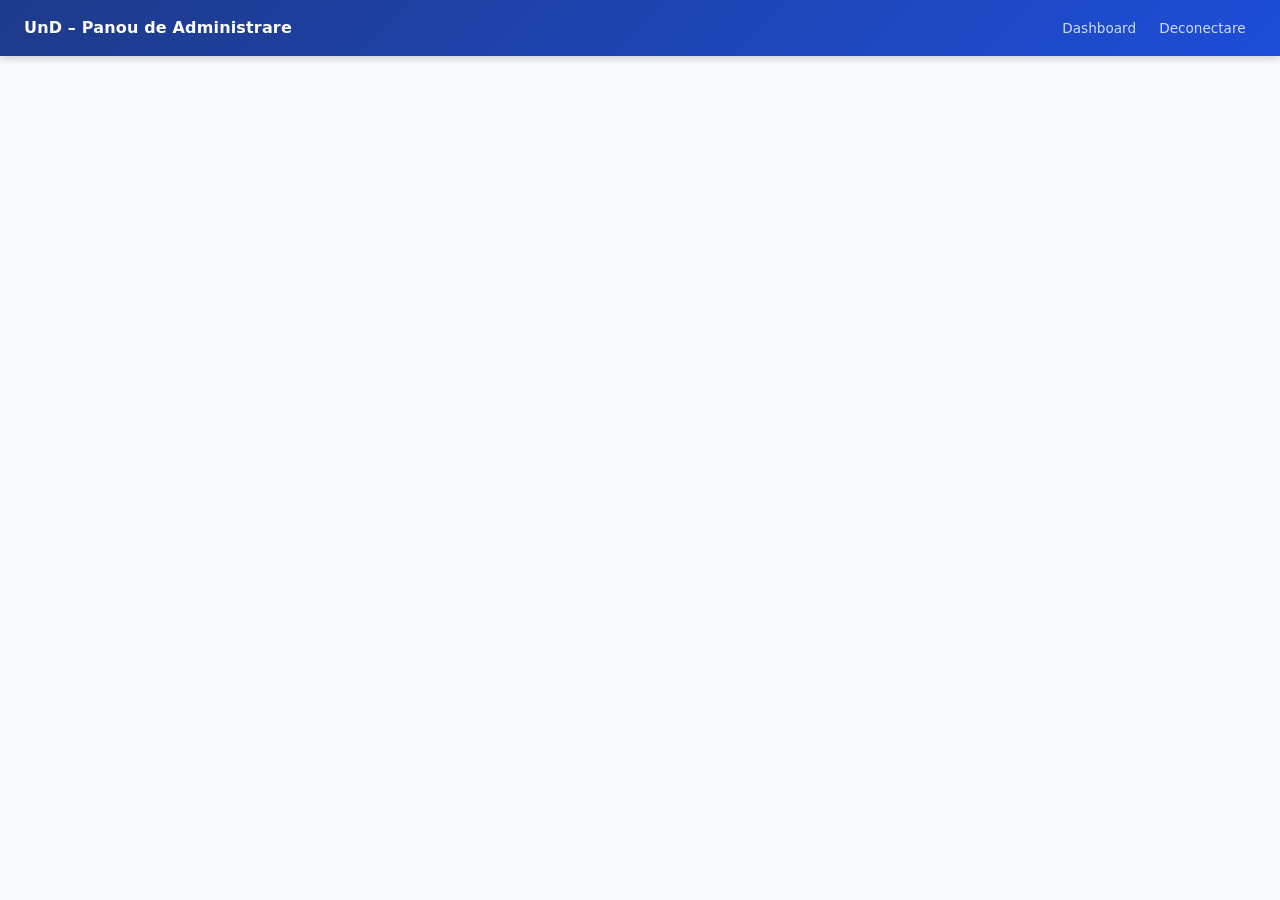
<file: admin/index.html>
<!doctype html>
<html lang="ro">
  <head>
    <meta charset="UTF-8" />
    <meta name="viewport" content="width=device-width, initial-scale=1.0" />
    <title>UnD – Administrare</title>
    <link rel="stylesheet" href="../css/main.css" />
  </head>
  <body>
    <header>
      <h1>UnD – Panou de Administrare</h1>
      <nav>
        <a href="../index.html">Dashboard</a>
        <a href="#" id="btn-logout">Deconectare</a>
      </nav>
    </header>

    <main>
      <!-- Login screen -->
      <div
        id="login-screen"
        class="card"
        style="max-width: 360px; margin: 3rem auto; display: none"
      >
        <div class="card-title">Autentificare administrator</div>
        <div id="login-alert"></div>
        <form id="login-form">
          <div class="form-group">
            <label for="u-user">Utilizator</label>
            <input id="u-user" type="text" autocomplete="username" required />
          </div>
          <div class="form-group">
            <label for="u-pass">Parolă</label>
            <input
              id="u-pass"
              type="password"
              autocomplete="current-password"
              required
            />
          </div>
          <button class="btn btn-primary" type="submit" style="width: 100%">
            Autentificare
          </button>
        </form>
      </div>

      <!-- Admin panel -->
      <div id="admin-panel" style="display: none">
        <div class="admin-layout">
          <aside class="admin-sidebar card" style="align-self: start">
            <a href="#" class="active" data-section="dashboard"
              >Tablou de bord</a
            >
            <a href="#" data-section="import">Import date</a>
            <a href="#" data-section="records">Înregistrări</a>
            <a href="#" data-section="cache">Cache</a>
          </aside>

          <div id="admin-content">
            <!-- Dashboard -->
            <section id="s-dashboard" class="card">
              <div class="card-title">Statistici bază de date</div>
              <div id="stats-content">
                <p class="loading-msg">Se încarcă...</p>
              </div>
            </section>

            <!-- Import -->
            <section id="s-import" class="card" style="display: none">
              <div class="card-title">Import date</div>
              <div id="import-alert"></div>
              <p
                style="
                  font-size: 0.875rem;
                  color: var(--text-muted);
                  margin-bottom: 1rem;
                "
              >
                Format CSV așteptat:
                <code
                  >county_code, county_name, year, month, age_group,
                  education_level, environment, value</code
                >
              </p>
              <div class="form-group">
                <label>Import CSV</label>
                <input type="file" id="import-csv-file" accept=".csv" />
                <button
                  class="btn btn-primary btn-sm"
                  id="btn-import-csv"
                  style="margin-top: 0.5rem"
                >
                  Importă CSV
                </button>
              </div>
              <hr
                style="
                  margin: 1rem 0;
                  border: none;
                  border-top: 1px solid var(--border);
                "
              />
              <div class="form-group">
                <label>Import JSON</label>
                <input type="file" id="import-json-file" accept=".json" />
                <button
                  class="btn btn-primary btn-sm"
                  id="btn-import-json"
                  style="margin-top: 0.5rem"
                >
                  Importă JSON
                </button>
              </div>
            </section>

            <!-- Records -->
            <section id="s-records" class="card" style="display: none">
              <div class="card-title">
                Înregistrări
                <span
                  id="records-count"
                  style="font-weight: 400; color: var(--text-muted)"
                ></span>
              </div>
              <div style="overflow-x: auto">
                <table class="tbl" id="records-table">
                  <thead>
                    <tr>
                      <th>Județ</th>
                      <th>An</th>
                      <th>Lună</th>
                      <th>Vârstă</th>
                      <th>Educație</th>
                      <th>Mediu</th>
                      <th>Valoare</th>
                      <th></th>
                    </tr>
                  </thead>
                  <tbody id="records-body"></tbody>
                </table>
              </div>
              <div
                id="records-pagination"
                style="
                  margin-top: 0.75rem;
                  display: flex;
                  gap: 0.5rem;
                  align-items: center;
                  font-size: 0.875rem;
                "
              ></div>
            </section>

            <!-- Cache -->
            <section id="s-cache" class="card" style="display: none">
              <div class="card-title">Gestionare Cache &amp; Date</div>
              <div id="cache-alert"></div>

              <div style="display: flex; flex-direction: column; gap: 1.25rem">
                <div
                  style="
                    padding: 1rem;
                    border: 1px solid var(--border);
                    border-radius: 8px;
                    background: var(--bg);
                  "
                >
                  <div style="font-weight: 600; margin-bottom: 0.35rem">
                    Cache interogări
                  </div>
                  <p
                    style="
                      font-size: 0.85rem;
                      color: var(--text-muted);
                      margin-bottom: 0.75rem;
                    "
                  >
                    Șterge rezultatele stocate ale interogărilor (se regenerează
                    automat la următoarea cerere).
                  </p>
                  <button class="btn btn-secondary" id="btn-flush-cache">
                    Golire cache interogări
                  </button>
                </div>

                <div
                  style="
                    padding: 1rem;
                    border: 1px solid var(--border);
                    border-radius: 8px;
                    background: var(--bg);
                  "
                >
                  <div style="font-weight: 600; margin-bottom: 0.35rem">
                    Actualizare date din API
                  </div>
                  <p
                    style="
                      font-size: 0.85rem;
                      color: var(--text-muted);
                      margin-bottom: 0.75rem;
                    "
                  >
                    Repornește descărcarea tuturor datelor oficiale ANOFM de pe
                    data.gov.ro. Durată estimată: 1–2 minute.
                  </p>
                  <button class="btn btn-primary" id="btn-refresh-api">
                    ⟳ Actualizare date din API
                  </button>
                  <div
                    id="refresh-log"
                    style="
                      display: none;
                      margin-top: 0.85rem;
                      background: #0f172a;
                      color: #94a3b8;
                      border-radius: 6px;
                      padding: 0.65rem 0.85rem;
                      font-size: 0.8rem;
                      font-family: monospace;
                      max-height: 220px;
                      overflow-y: auto;
                      line-height: 1.6;
                    "
                  ></div>
                </div>
              </div>
            </section>
          </div>
        </div>
      </div>
    </main>

    <script>
      const API = "../api/admin.php";

      async function api(action, opts = {}) {
        const url = API + "?action=" + action + (opts.query || "");
        const res = await fetch(url, {
          method: opts.method || "GET",
          body: opts.body,
          headers: opts.headers,
        });
        return res.json();
      }

      function showAlert(id, msg, type = "success") {
        const el = document.getElementById(id);
        el.textContent = "";
        const box = document.createElement("div");
        const safeType = /^[a-z]+$/.test(type) ? type : "success";
        box.className = `alert alert-${safeType}`;
        box.textContent = String(msg);
        el.appendChild(box);
        setTimeout(() => {
          el.textContent = "";
        }, 4000);
      }

      // Session check
      async function checkSession() {
        const data = await api("session");
        if (data.admin) {
          showAdmin();
        } else {
          document.getElementById("login-screen").style.display = "block";
        }
      }

      function showAdmin() {
        document.getElementById("login-screen").style.display = "none";
        document.getElementById("admin-panel").style.display = "block";
        loadStats();
      }

      // Login
      document
        .getElementById("login-form")
        .addEventListener("submit", async (e) => {
          e.preventDefault();
          const username = document.getElementById("u-user").value;
          const password = document.getElementById("u-pass").value;
          const data = await api("login", {
            method: "POST",
            body: JSON.stringify({ username, password }),
            headers: { "Content-Type": "application/json" },
          });
          if (data.ok) {
            showAdmin();
          } else {
            showAlert("login-alert", "Credențiale incorecte.", "error");
          }
        });

      // Logout
      document
        .getElementById("btn-logout")
        .addEventListener("click", async (e) => {
          e.preventDefault();
          await api("logout");
          location.reload();
        });

      // Sidebar navigation
      document
        .querySelectorAll(".admin-sidebar a[data-section]")
        .forEach((link) => {
          link.addEventListener("click", (e) => {
            e.preventDefault();
            document
              .querySelectorAll(".admin-sidebar a")
              .forEach((a) => a.classList.remove("active"));
            link.classList.add("active");
            document
              .querySelectorAll("#admin-content section")
              .forEach((s) => (s.style.display = "none"));
            const sec = "s-" + link.dataset.section;
            document.getElementById(sec).style.display = "block";
            if (link.dataset.section === "records") loadRecords(1);
          });
        });

      // Stats
      async function loadStats() {
        const data = await api("stats");
        document.getElementById("stats-content").innerHTML = `
    <div class="grid-3">
      <div class="card" style="text-align:center">
        <div style="font-size:2rem;font-weight:700;color:var(--primary)">${data.records.toLocaleString()}</div>
        <div style="font-size:.85rem;color:var(--text-muted)">Înregistrări totale</div>
      </div>
      <div class="card" style="text-align:center">
        <div style="font-size:2rem;font-weight:700;color:var(--accent)">${data.months}</div>
        <div style="font-size:.85rem;color:var(--text-muted)">Luni de date</div>
      </div>
      <div class="card" style="text-align:center">
        <div style="font-size:2rem;font-weight:700;color:var(--success)">${data.cache_entries}</div>
        <div style="font-size:.85rem;color:var(--text-muted)">Intrări în cache</div>
      </div>
    </div>`;
      }

      // Import CSV
      document
        .getElementById("btn-import-csv")
        .addEventListener("click", async () => {
          const file = document.getElementById("import-csv-file").files[0];
          if (!file) {
            showAlert("import-alert", "Selectați un fișier.", "error");
            return;
          }
          const fd = new FormData();
          fd.append("file", file);
          const data = await fetch(API + "?action=import_csv", {
            method: "POST",
            body: fd,
          }).then((r) => r.json());
          if (data.ok)
            showAlert(
              "import-alert",
              `Importate ${data.imported} înregistrări.`,
            );
          else showAlert("import-alert", data.error || "Eroare.", "error");
        });

      // Import JSON
      document
        .getElementById("btn-import-json")
        .addEventListener("click", async () => {
          const file = document.getElementById("import-json-file").files[0];
          if (!file) {
            showAlert("import-alert", "Selectați un fișier.", "error");
            return;
          }
          const text = await file.text();
          let json;
          try {
            json = JSON.parse(text);
          } catch {
            showAlert("import-alert", "JSON invalid.", "error");
            return;
          }
          const data = await api("import_json", {
            method: "POST",
            body: JSON.stringify(json),
            headers: { "Content-Type": "application/json" },
          });
          if (data.ok)
            showAlert(
              "import-alert",
              `Importate ${data.imported} înregistrări.`,
            );
          else showAlert("import-alert", data.error || "Eroare.", "error");
        });

      // Records
      let currentPage = 1;
      function esc(s) {
        return String(s)
          .replace(/&/g, "&amp;")
          .replace(/</g, "&lt;")
          .replace(/>/g, "&gt;")
          .replace(/"/g, "&quot;");
      }

      async function loadRecords(page) {
        currentPage = page;
        const data = await api("records", { query: "&page=" + page });
        const tbody = document.getElementById("records-body");
        tbody.innerHTML = data.rows
          .map(
            (r) => `
    <tr>
      <td>${esc(r.code)} – ${esc(r.county)}</td>
      <td>${esc(r.year)}</td><td>${esc(r.month)}</td>
      <td>${esc(r.age_group)}</td><td>${esc(r.education_level)}</td><td>${esc(r.environment)}</td>
      <td>${esc(r.value)}%</td>
      <td><button class="btn btn-danger btn-sm" onclick="deleteRecord(${+r.id})">Șterge</button></td>
    </tr>`,
          )
          .join("");
        document.getElementById("records-count").textContent =
          `(${data.total.toLocaleString()} total)`;
        const pages = Math.ceil(data.total / 50);
        const pag = document.getElementById("records-pagination");
        pag.innerHTML = "";
        if (page > 1) {
          const b = document.createElement("button");
          b.className = "btn btn-secondary btn-sm";
          b.textContent = "« Anterior";
          b.onclick = () => loadRecords(page - 1);
          pag.appendChild(b);
        }
        pag.appendChild(
          Object.assign(document.createElement("span"), {
            textContent: `Pagina ${page} din ${pages}`,
          }),
        );
        if (page < pages) {
          const b = document.createElement("button");
          b.className = "btn btn-secondary btn-sm";
          b.textContent = "Următor »";
          b.onclick = () => loadRecords(page + 1);
          pag.appendChild(b);
        }
      }

      async function deleteRecord(id) {
        if (!confirm("Ștergeți această înregistrare?")) return;
        const data = await api("delete", {
          method: "POST",
          body: JSON.stringify({ id }),
          headers: { "Content-Type": "application/json" },
        });
        if (data.ok) loadRecords(currentPage);
      }

      // Cache flush
      document
        .getElementById("btn-flush-cache")
        .addEventListener("click", async () => {
          const data = await api("flush_cache");
          showAlert("cache-alert", data.message || "Cache golit.");
          loadStats();
        });

      // API refresh (SSE streaming)
      document
        .getElementById("btn-refresh-api")
        .addEventListener("click", function () {
          const btn = this;
          const log = document.getElementById("refresh-log");
          btn.disabled = true;
          btn.textContent = "⏳ Se descarcă date…";
          log.style.display = "block";
          log.innerHTML = "";

          const appendLog = (msg, cls = "") => {
            const line = document.createElement("div");
            if (cls) line.style.color = cls;
            line.textContent = msg;
            log.appendChild(line);
            log.scrollTop = log.scrollHeight;
          };

          appendLog("Conectare la data.gov.ro…", "#60a5fa");

          const es = new EventSource("../api/admin.php?action=refresh_data");

          es.onmessage = (e) => {
            const d = JSON.parse(e.data);
            if (d.type === "start") {
              appendLog(d.msg, "#60a5fa");
            } else if (d.type === "progress") {
              const ok = d.msg.startsWith("OK");
              appendLog(d.msg, ok ? "#4ade80" : "#f87171");
            } else if (d.type === "done") {
              const r = d.msg;
              appendLog(
                `✓ Gata: ${r.months} luni, ${r.total.toLocaleString()} înregistrări importate.`,
                "#4ade80",
              );
              if (r.errors?.length)
                appendLog(`Erori: ${r.errors.join("; ")}`, "#f87171");
              es.close();
              btn.disabled = false;
              btn.textContent = "⟳ Actualizare date din API";
              loadStats();
            } else if (d.type === "error") {
              appendLog("Eroare: " + d.msg, "#f87171");
              es.close();
              btn.disabled = false;
              btn.textContent = "⟳ Actualizare date din API";
            }
          };

          es.onerror = () => {
            appendLog("Conexiune închisă.", "#94a3b8");
            es.close();
            btn.disabled = false;
            btn.textContent = "⟳ Actualizare date din API";
            loadStats();
          };
        });

      checkSession();
    </script>
  </body>
</html>
</file>
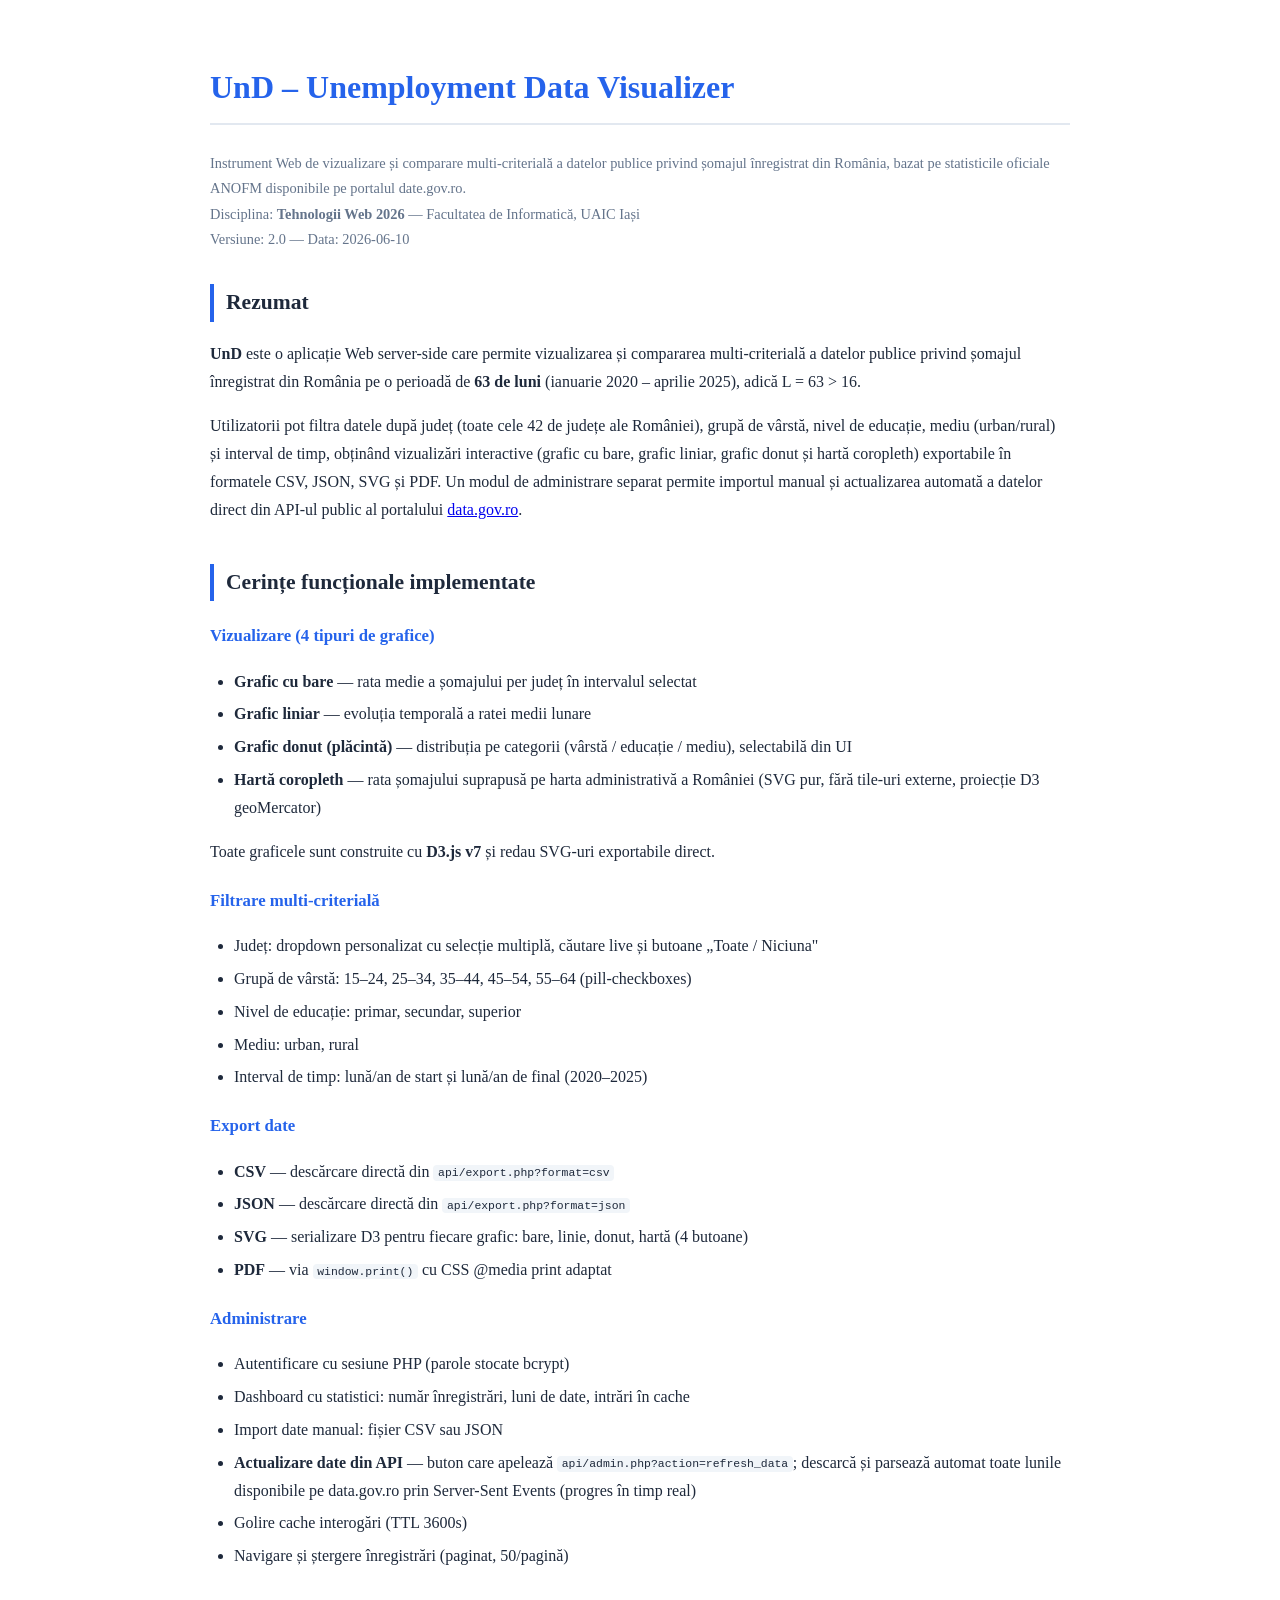
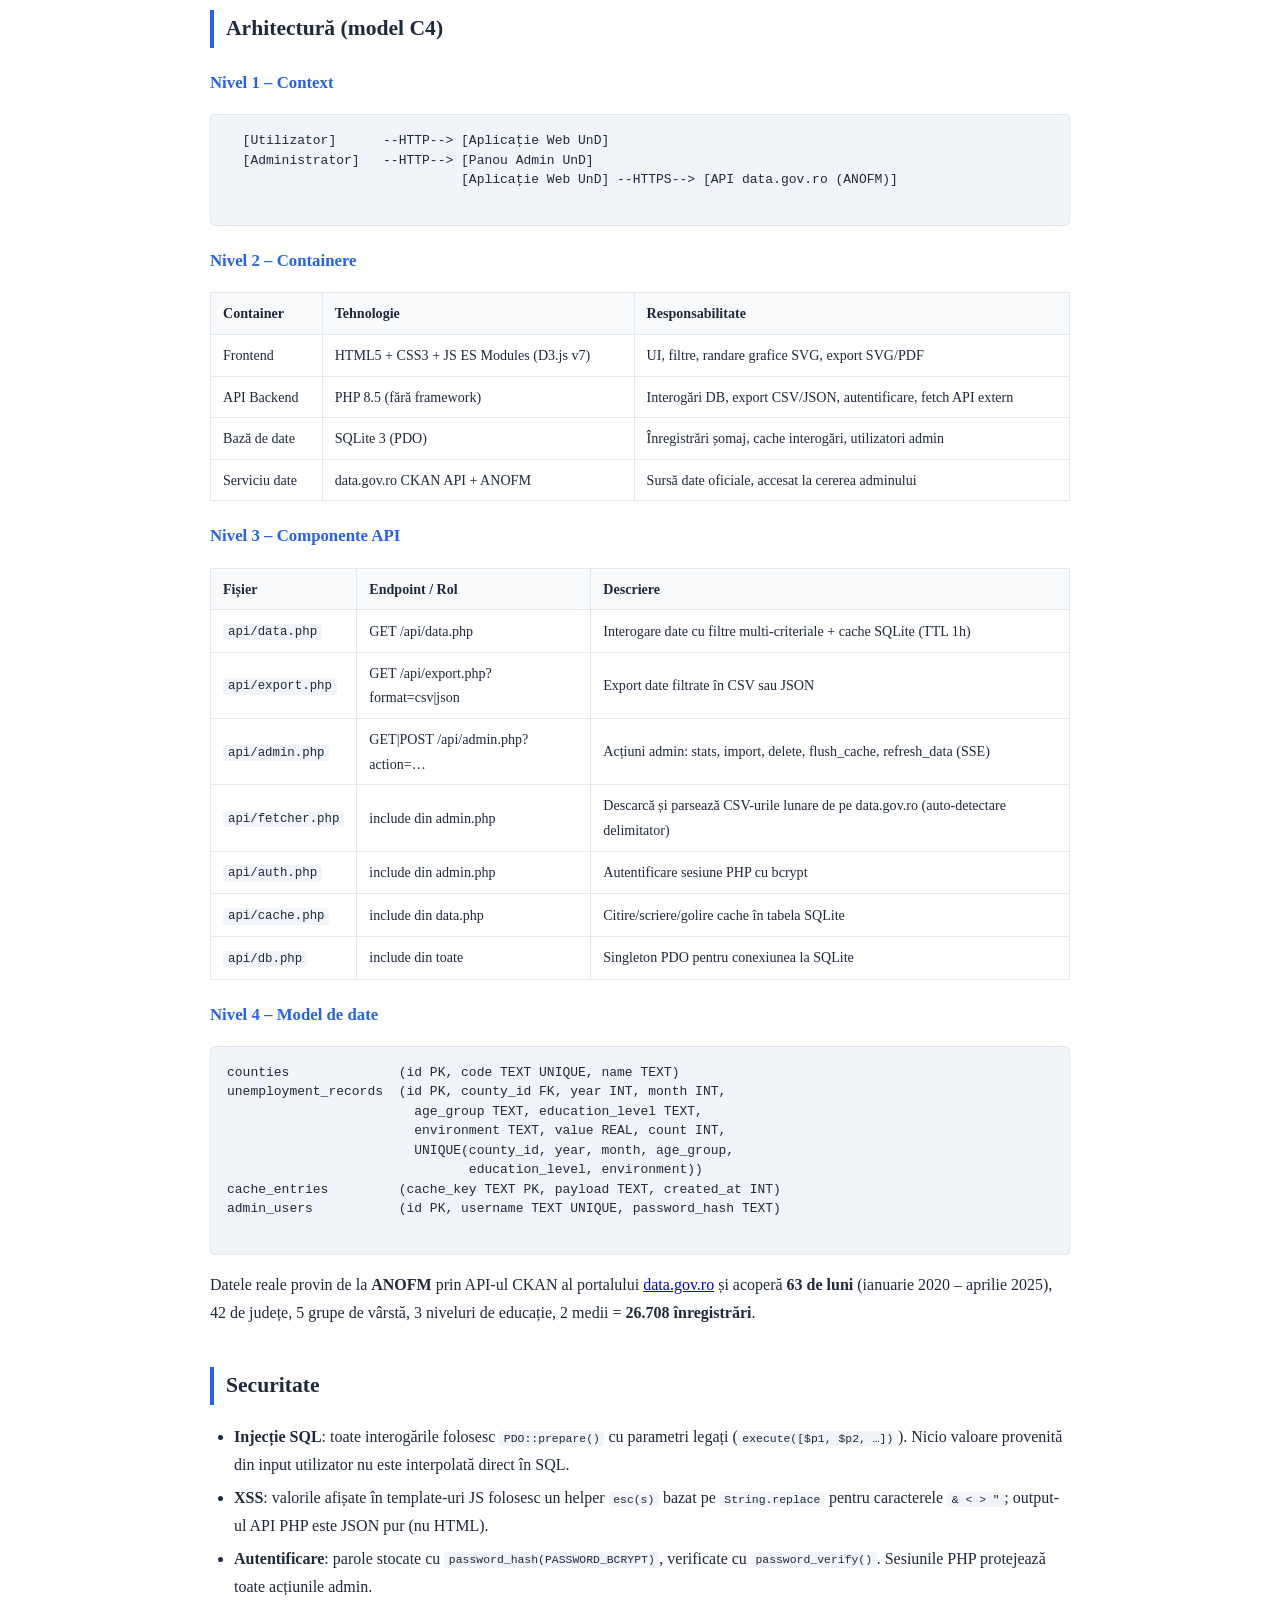
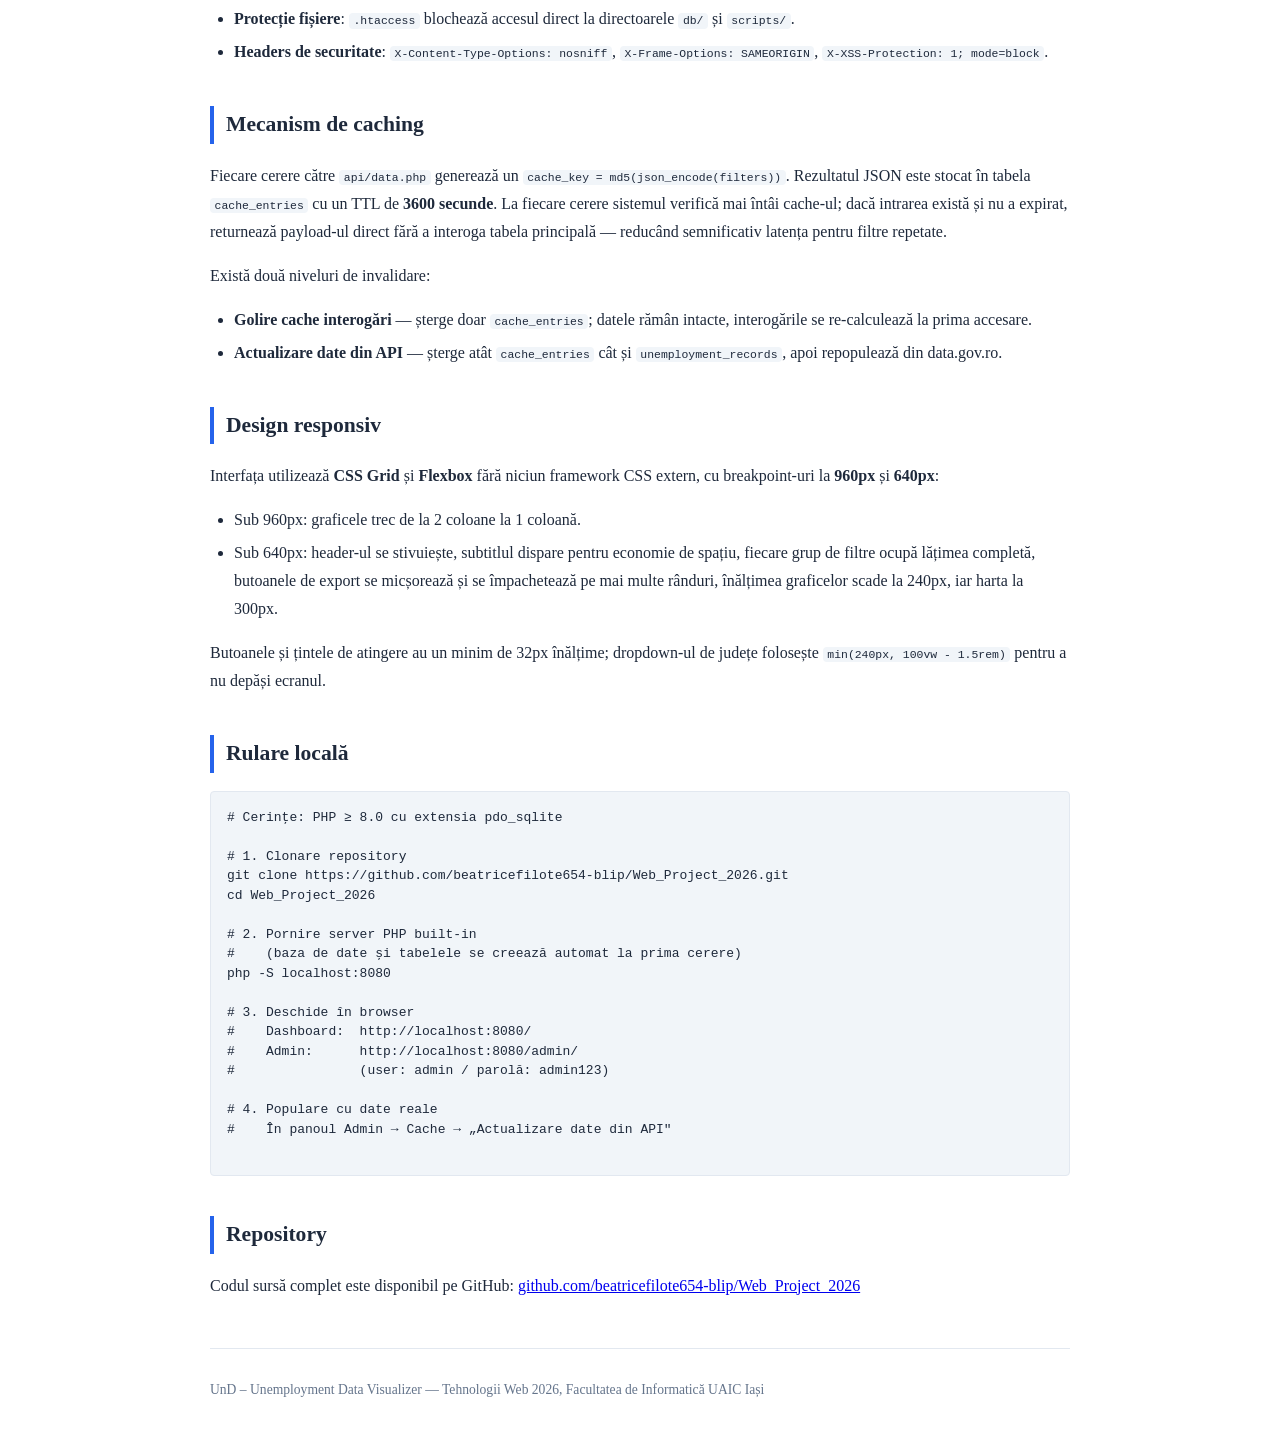
<file: docs/README.html>
<!doctype html>
<html lang="ro">
  <head>
    <meta charset="UTF-8" />
    <meta name="viewport" content="width=device-width, initial-scale=1.0" />
    <title>UnD – Documentație tehnică</title>
    <style>
      :root {
        --primary: #2563eb;
        --text: #1e293b;
        --muted: #64748b;
        --border: #e2e8f0;
      }
      body {
        font-family: Georgia, serif;
        max-width: 860px;
        margin: 0 auto;
        padding: 2rem 1.5rem;
        color: var(--text);
        line-height: 1.75;
      }
      h1 {
        font-size: 2rem;
        color: var(--primary);
        border-bottom: 2px solid var(--border);
        padding-bottom: 0.5rem;
      }
      h2 {
        font-size: 1.35rem;
        margin-top: 2rem;
        border-left: 4px solid var(--primary);
        padding-left: 0.75rem;
        color: var(--text);
      }
      h3 {
        font-size: 1.05rem;
        margin-top: 1.25rem;
        color: var(--primary);
      }
      code,
      pre {
        font-family: monospace;
        background: #f1f5f9;
        border-radius: 4px;
      }
      code {
        padding: 0.1em 0.4em;
        font-size: 0.88em;
      }
      pre {
        padding: 1rem;
        overflow-x: auto;
        border: 1px solid var(--border);
        line-height: 1.5;
      }
      table {
        width: 100%;
        border-collapse: collapse;
        margin: 1rem 0;
        font-size: 0.88rem;
      }
      th,
      td {
        padding: 0.5rem 0.75rem;
        border: 1px solid var(--border);
        text-align: left;
      }
      th {
        background: #f8fafc;
        font-weight: 600;
      }
      .meta {
        color: var(--muted);
        font-size: 0.9rem;
        margin-bottom: 2rem;
      }
      section {
        margin-bottom: 2.5rem;
      }
      ul {
        padding-left: 1.5rem;
      }
      li {
        margin-bottom: 0.3rem;
      }
      footer {
        margin-top: 3rem;
        border-top: 1px solid var(--border);
        padding-top: 1rem;
        font-size: 0.85rem;
        color: var(--muted);
      }
    </style>
  </head>
  <body>
    <article typeof="schema:TechArticle" vocab="https://schema.org/">
      <h1 property="schema:name">UnD – Unemployment Data Visualizer</h1>
      <p class="meta">
        <span property="schema:description">
          Instrument Web de vizualizare și comparare multi-criterială a datelor
          publice privind șomajul înregistrat din România, bazat pe statisticile
          oficiale ANOFM disponibile pe portalul date.gov.ro. </span
        ><br />
        Disciplina: <strong>Tehnologii Web 2026</strong> &mdash; Facultatea de
        Informatică, UAIC Iași<br />
        Versiune: <span property="schema:version">2.0</span> &mdash; Data:
        <span property="schema:datePublished">2026-06-10</span>
      </p>

      <!-- 1. Abstract -->
      <section id="abstract">
        <h2>Rezumat</h2>
        <p>
          <strong>UnD</strong> este o aplicație Web server-side care permite
          vizualizarea și compararea multi-criterială a datelor publice privind
          șomajul înregistrat din România pe o perioadă de
          <strong>63 de luni</strong> (ianuarie 2020 – aprilie 2025), adică L =
          63 &gt; 16.
        </p>
        <p>
          Utilizatorii pot filtra datele după județ (toate cele 42 de județe ale
          României), grupă de vârstă, nivel de educație, mediu (urban/rural) și
          interval de timp, obținând vizualizări interactive (grafic cu bare,
          grafic liniar, grafic donut și hartă coropleth) exportabile în
          formatele CSV, JSON, SVG și PDF. Un modul de administrare separat
          permite importul manual și actualizarea automată a datelor direct din
          API-ul public al portalului
          <a href="https://data.gov.ro">data.gov.ro</a>.
        </p>
      </section>

      <!-- 2. Cerințe funcționale -->
      <section id="requirements">
        <h2>Cerințe funcționale implementate</h2>

        <h3>Vizualizare (4 tipuri de grafice)</h3>
        <ul>
          <li>
            <strong>Grafic cu bare</strong> — rata medie a șomajului per județ
            în intervalul selectat
          </li>
          <li>
            <strong>Grafic liniar</strong> — evoluția temporală a ratei medii
            lunare
          </li>
          <li>
            <strong>Grafic donut (plăcintă)</strong> — distribuția pe categorii
            (vârstă / educație / mediu), selectabilă din UI
          </li>
          <li>
            <strong>Hartă coropleth</strong> — rata șomajului suprapusă pe harta
            administrativă a României (SVG pur, fără tile-uri externe, proiecție
            D3 geoMercator)
          </li>
        </ul>
        <p>
          Toate graficele sunt construite cu <strong>D3.js v7</strong> și redau
          SVG-uri exportabile direct.
        </p>

        <h3>Filtrare multi-criterială</h3>
        <ul>
          <li>
            Județ: dropdown personalizat cu selecție multiplă, căutare live și
            butoane „Toate / Niciuna"
          </li>
          <li>
            Grupă de vârstă: 15–24, 25–34, 35–44, 45–54, 55–64 (pill-checkboxes)
          </li>
          <li>Nivel de educație: primar, secundar, superior</li>
          <li>Mediu: urban, rural</li>
          <li>
            Interval de timp: lună/an de start și lună/an de final (2020–2025)
          </li>
        </ul>

        <h3>Export date</h3>
        <ul>
          <li>
            <strong>CSV</strong> — descărcare directă din
            <code>api/export.php?format=csv</code>
          </li>
          <li>
            <strong>JSON</strong> — descărcare directă din
            <code>api/export.php?format=json</code>
          </li>
          <li>
            <strong>SVG</strong> — serializare D3 pentru fiecare grafic: bare,
            linie, donut, hartă (4 butoane)
          </li>
          <li>
            <strong>PDF</strong> — via <code>window.print()</code> cu CSS @media
            print adaptat
          </li>
        </ul>

        <h3>Administrare</h3>
        <ul>
          <li>Autentificare cu sesiune PHP (parole stocate bcrypt)</li>
          <li>
            Dashboard cu statistici: număr înregistrări, luni de date, intrări
            în cache
          </li>
          <li>Import date manual: fișier CSV sau JSON</li>
          <li>
            <strong>Actualizare date din API</strong> — buton care apelează
            <code>api/admin.php?action=refresh_data</code>; descarcă și parsează
            automat toate lunile disponibile pe data.gov.ro prin Server-Sent
            Events (progres în timp real)
          </li>
          <li>Golire cache interogări (TTL 3600s)</li>
          <li>Navigare și ștergere înregistrări (paginat, 50/pagină)</li>
        </ul>
      </section>

      <!-- 3. Arhitectură C4 -->
      <section id="architecture">
        <h2>Arhitectură (model C4)</h2>

        <h3>Nivel 1 – Context</h3>
        <pre>
  [Utilizator]      --HTTP--> [Aplicație Web UnD]
  [Administrator]   --HTTP--> [Panou Admin UnD]
                              [Aplicație Web UnD] --HTTPS--> [API data.gov.ro (ANOFM)]
  </pre
        >

        <h3>Nivel 2 – Containere</h3>
        <table>
          <thead>
            <tr>
              <th>Container</th>
              <th>Tehnologie</th>
              <th>Responsabilitate</th>
            </tr>
          </thead>
          <tbody>
            <tr>
              <td>Frontend</td>
              <td>HTML5 + CSS3 + JS ES Modules (D3.js v7)</td>
              <td>UI, filtre, randare grafice SVG, export SVG/PDF</td>
            </tr>
            <tr>
              <td>API Backend</td>
              <td>PHP 8.5 (fără framework)</td>
              <td>
                Interogări DB, export CSV/JSON, autentificare, fetch API extern
              </td>
            </tr>
            <tr>
              <td>Bază de date</td>
              <td>SQLite 3 (PDO)</td>
              <td>Înregistrări șomaj, cache interogări, utilizatori admin</td>
            </tr>
            <tr>
              <td>Serviciu date</td>
              <td>data.gov.ro CKAN API + ANOFM</td>
              <td>Sursă date oficiale, accesat la cererea adminului</td>
            </tr>
          </tbody>
        </table>

        <h3>Nivel 3 – Componente API</h3>
        <table>
          <thead>
            <tr>
              <th>Fișier</th>
              <th>Endpoint / Rol</th>
              <th>Descriere</th>
            </tr>
          </thead>
          <tbody>
            <tr>
              <td><code>api/data.php</code></td>
              <td>GET /api/data.php</td>
              <td>
                Interogare date cu filtre multi-criteriale + cache SQLite (TTL
                1h)
              </td>
            </tr>
            <tr>
              <td><code>api/export.php</code></td>
              <td>GET /api/export.php?format=csv|json</td>
              <td>Export date filtrate în CSV sau JSON</td>
            </tr>
            <tr>
              <td><code>api/admin.php</code></td>
              <td>GET|POST /api/admin.php?action=…</td>
              <td>
                Acțiuni admin: stats, import, delete, flush_cache, refresh_data
                (SSE)
              </td>
            </tr>
            <tr>
              <td><code>api/fetcher.php</code></td>
              <td>include din admin.php</td>
              <td>
                Descarcă și parsează CSV-urile lunare de pe data.gov.ro
                (auto-detectare delimitator)
              </td>
            </tr>
            <tr>
              <td><code>api/auth.php</code></td>
              <td>include din admin.php</td>
              <td>Autentificare sesiune PHP cu bcrypt</td>
            </tr>
            <tr>
              <td><code>api/cache.php</code></td>
              <td>include din data.php</td>
              <td>Citire/scriere/golire cache în tabela SQLite</td>
            </tr>
            <tr>
              <td><code>api/db.php</code></td>
              <td>include din toate</td>
              <td>Singleton PDO pentru conexiunea la SQLite</td>
            </tr>
          </tbody>
        </table>

        <h3>Nivel 4 – Model de date</h3>
        <pre>
counties              (id PK, code TEXT UNIQUE, name TEXT)
unemployment_records  (id PK, county_id FK, year INT, month INT,
                        age_group TEXT, education_level TEXT,
                        environment TEXT, value REAL, count INT,
                        UNIQUE(county_id, year, month, age_group,
                               education_level, environment))
cache_entries         (cache_key TEXT PK, payload TEXT, created_at INT)
admin_users           (id PK, username TEXT UNIQUE, password_hash TEXT)
  </pre
        >
        <p>
          Datele reale provin de la <strong>ANOFM</strong> prin API-ul CKAN al
          portalului <a href="https://data.gov.ro">data.gov.ro</a> și acoperă
          <strong>63 de luni</strong> (ianuarie 2020 – aprilie 2025), 42 de
          județe, 5 grupe de vârstă, 3 niveluri de educație, 2 medii =
          <strong>26.708 înregistrări</strong>.
        </p>
      </section>

      <!-- 4. Securitate -->
      <section id="security">
        <h2>Securitate</h2>
        <ul>
          <li>
            <strong>Injecție SQL</strong>: toate interogările folosesc
            <code>PDO::prepare()</code> cu parametri legați (<code
              >execute([$p1, $p2, …])</code
            >). Nicio valoare provenită din input utilizator nu este interpolată
            direct în SQL.
          </li>
          <li>
            <strong>XSS</strong>: valorile afișate în template-uri JS folosesc
            un helper <code>esc(s)</code> bazat pe
            <code>String.replace</code> pentru caracterele
            <code>&amp; &lt; &gt; &quot;</code>; output-ul API PHP este JSON pur
            (nu HTML).
          </li>
          <li>
            <strong>Autentificare</strong>: parole stocate cu
            <code>password_hash(PASSWORD_BCRYPT)</code>, verificate cu
            <code>password_verify()</code>. Sesiunile PHP protejează toate
            acțiunile admin.
          </li>
          <li>
            <strong>Protecție fișiere</strong>: <code>.htaccess</code> blochează
            accesul direct la directoarele <code>db/</code> și
            <code>scripts/</code>.
          </li>
          <li>
            <strong>Headers de securitate</strong>:
            <code>X-Content-Type-Options: nosniff</code>,
            <code>X-Frame-Options: SAMEORIGIN</code>,
            <code>X-XSS-Protection: 1; mode=block</code>.
          </li>
        </ul>
      </section>

      <!-- 5. Caching -->
      <section id="caching">
        <h2>Mecanism de caching</h2>
        <p>
          Fiecare cerere către <code>api/data.php</code> generează un
          <code>cache_key = md5(json_encode(filters))</code>. Rezultatul JSON
          este stocat în tabela <code>cache_entries</code> cu un TTL de
          <strong>3600 secunde</strong>. La fiecare cerere sistemul verifică mai
          întâi cache-ul; dacă intrarea există și nu a expirat, returnează
          payload-ul direct fără a interoga tabela principală — reducând
          semnificativ latența pentru filtre repetate.
        </p>
        <p>Există două niveluri de invalidare:</p>
        <ul>
          <li>
            <strong>Golire cache interogări</strong> — șterge doar
            <code>cache_entries</code>; datele rămân intacte, interogările se
            re-calculează la prima accesare.
          </li>
          <li>
            <strong>Actualizare date din API</strong> — șterge atât
            <code>cache_entries</code> cât și <code>unemployment_records</code>,
            apoi repopulează din data.gov.ro.
          </li>
        </ul>
      </section>

      <!-- 6. Design responsiv -->
      <section id="responsive">
        <h2>Design responsiv</h2>
        <p>
          Interfața utilizează <strong>CSS Grid</strong> și
          <strong>Flexbox</strong>
          fără niciun framework CSS extern, cu breakpoint-uri la
          <strong>960px</strong> și <strong>640px</strong>:
        </p>
        <ul>
          <li>Sub 960px: graficele trec de la 2 coloane la 1 coloană.</li>
          <li>
            Sub 640px: header-ul se stivuiește, subtitlul dispare pentru
            economie de spațiu, fiecare grup de filtre ocupă lățimea completă,
            butoanele de export se micșorează și se împachetează pe mai multe
            rânduri, înălțimea graficelor scade la 240px, iar harta la 300px.
          </li>
        </ul>
        <p>
          Butoanele și țintele de atingere au un minim de 32px înălțime;
          dropdown-ul de județe folosește
          <code>min(240px, 100vw - 1.5rem)</code> pentru a nu depăși ecranul.
        </p>
      </section>

      <!-- 7. Rulare locală -->
      <section id="run">
        <h2>Rulare locală</h2>
        <pre>
# Cerințe: PHP ≥ 8.0 cu extensia pdo_sqlite

# 1. Clonare repository
git clone https://github.com/beatricefilote654-blip/Web_Project_2026.git
cd Web_Project_2026

# 2. Pornire server PHP built-in
#    (baza de date și tabelele se creează automat la prima cerere)
php -S localhost:8080

# 3. Deschide în browser
#    Dashboard:  http://localhost:8080/
#    Admin:      http://localhost:8080/admin/
#                (user: admin / parolă: admin123)

# 4. Populare cu date reale
#    În panoul Admin → Cache → „Actualizare date din API"

</pre
        >
      </section>

      <!-- 8. Repository -->
      <section id="repo">
        <h2>Repository</h2>
        <p>
          Codul sursă complet este disponibil pe GitHub:
          <a href="https://github.com/beatricefilote654-blip/Web_Project_2026"
            >github.com/beatricefilote654-blip/Web_Project_2026</a
          >
        </p>
      </section>
    </article>

    <footer>
      <p>
        UnD – Unemployment Data Visualizer &mdash; Tehnologii Web 2026,
        Facultatea de Informatică UAIC Iași
      </p>
    </footer>
  </body>
</html>
</file>
<file: css/main.css>
/*  Design tokens  */
:root {
  --primary: #1d4ed8;
  --primary-hover: #1e40af;
  --primary-light: #3b82f6;
  --accent: #0ea5e9;
  --bg: #f8fafc;
  --surface: #ffffff;
  --text: #0f172a;
  --text-muted: #64748b;
  --border: #e2e8f0;
  --border-focus: #3b82f6;
  --danger: #ef4444;
  --success: #22c55e;
  --radius: 10px;
  --shadow-sm: 0 1px 3px rgba(0, 0, 0, 0.08);
  --shadow: 0 2px 8px rgba(0, 0, 0, 0.1);
}

/*  Reset  */
*,
*::before,
*::after {
  box-sizing: border-box;
  margin: 0;
  padding: 0;
}

body {
  font-family:
    system-ui,
    -apple-system,
    sans-serif;
  background: var(--bg);
  color: var(--text);
  line-height: 1.5;
}

a {
  color: var(--primary-light);
  text-decoration: none;
}
a:hover {
  text-decoration: underline;
}

/*  Header  */
header {
  background: linear-gradient(135deg, #1e3a8a 0%, #1d4ed8 100%);
  color: #fff;
  padding: 0 1.5rem;
  display: flex;
  align-items: center;
  justify-content: space-between;
  gap: 1rem;
  min-height: 56px;
  box-shadow: 0 2px 8px rgba(0, 0, 0, 0.2);
  flex-wrap: wrap;
}

.header-brand {
  display: flex;
  align-items: center;
  gap: 0.6rem;
  padding: 0.5rem 0;
}
.header-brand svg {
  flex-shrink: 0;
  opacity: 0.9;
}
header h1 {
  font-size: 1rem;
  font-weight: 700;
  letter-spacing: 0.01em;
  white-space: nowrap;
}
header h1 span {
  opacity: 0.7;
  font-weight: 400;
}

header nav {
  display: flex;
  gap: 0.15rem;
  flex-wrap: wrap;
}
header nav a {
  color: rgba(255, 255, 255, 0.8);
  font-size: 0.85rem;
  padding: 0.35rem 0.65rem;
  border-radius: 6px;
  transition:
    background 0.15s,
    color 0.15s;
  white-space: nowrap;
}
header nav a:hover {
  background: rgba(255, 255, 255, 0.15);
  color: #fff;
  text-decoration: none;
}

/*  Layout  */
main {
  max-width: 1300px;
  margin: 0 auto;
  padding: 1.25rem 1.25rem;
}

/*  Filters panel  */
#filters {
  background: var(--surface);
  border: 1px solid var(--border);
  border-radius: var(--radius);
  box-shadow: var(--shadow-sm);
  padding: 1rem 1.25rem 1.25rem;
  margin-bottom: 1rem;
}

.filters-title {
  font-size: 0.72rem;
  font-weight: 700;
  text-transform: uppercase;
  letter-spacing: 0.08em;
  color: var(--text-muted);
  margin-bottom: 0.75rem;
}

.filters-row {
  display: flex;
  flex-wrap: wrap;
  gap: 0.75rem;
  align-items: flex-end;
}

.filter-notice {
  font-size: 0.78rem;
  line-height: 1.45;
  color: var(--text-muted);
  background: #f1f5f9;
  border-left: 3px solid var(--accent);
  border-radius: 4px;
  padding: 0.5rem 0.75rem;
  margin-bottom: 0.75rem;
}
.filter-notice.is-active {
  background: #eff6ff;
  border-left-color: var(--primary);
  color: var(--text);
}

.tag-group.is-disabled {
  opacity: 0.4;
  pointer-events: none;
}
.tag-group.is-disabled .tag-label {
  cursor: not-allowed;
}

.filter-group {
  display: flex;
  flex-direction: column;
  gap: 0.3rem;
}

.filter-group label:first-child {
  font-size: 0.73rem;
  font-weight: 600;
  color: var(--text-muted);
  text-transform: uppercase;
  letter-spacing: 0.04em;
}

.filter-apply {
  justify-content: flex-end;
  margin-top: auto;
}

/*  Pill-style checkboxes  */
.tag-group {
  display: flex;
  flex-wrap: wrap;
  gap: 0.3rem;
}

.tag-label {
  display: inline-flex;
  align-items: center;
  gap: 0.3rem;
  padding: 0.3rem 0.65rem;
  border-radius: 20px;
  font-size: 0.8rem;
  font-weight: 500;
  border: 1.5px solid var(--border);
  cursor: pointer;
  transition: all 0.15s;
  color: var(--text-muted);
  background: var(--bg);
  white-space: nowrap;
  user-select: none;
  /* Minimum touch target */
  min-height: 32px;
}
.tag-label:hover {
  border-color: var(--primary-light);
  color: var(--primary);
}
.tag-label input {
  display: none;
}
.tag-label:has(input:checked) {
  background: var(--primary);
  border-color: var(--primary);
  color: #fff;
}

/*  Date selects  */
.date-pair {
  display: flex;
  gap: 0.35rem;
}
.date-pair select,
.filter-group > select {
  padding: 0.4rem 0.5rem;
  border: 1.5px solid var(--border);
  border-radius: 6px;
  font-size: 0.85rem;
  background: var(--bg);
  cursor: pointer;
  color: var(--text);
}
.date-pair select:focus,
.filter-group > select:focus {
  outline: none;
  border-color: var(--border-focus);
}

/*  County dropdown  */
.county-dropdown {
  position: relative;
  min-width: 160px;
}

.county-trigger {
  width: 100%;
  display: flex;
  align-items: center;
  justify-content: space-between;
  gap: 0.5rem;
  padding: 0.42rem 0.65rem;
  border: 1.5px solid var(--border);
  border-radius: 6px;
  background: var(--bg);
  font-size: 0.875rem;
  cursor: pointer;
  color: var(--text);
  transition: border-color 0.15s;
  min-height: 36px;
}
.county-trigger:hover,
.county-trigger:focus {
  border-color: var(--border-focus);
  outline: none;
}

.county-panel {
  position: absolute;
  top: calc(100% + 4px);
  left: 0;
  z-index: 200;
  background: var(--surface);
  border: 1.5px solid var(--border);
  border-radius: 8px;
  box-shadow: var(--shadow);
  width: 240px;
  padding: 0.6rem;
}
.county-panel input[type="text"] {
  width: 100%;
  padding: 0.35rem 0.6rem;
  border: 1.5px solid var(--border);
  border-radius: 5px;
  font-size: 0.85rem;
  margin-bottom: 0.4rem;
  background: var(--bg);
}
.county-panel input[type="text"]:focus {
  outline: none;
  border-color: var(--border-focus);
}

.county-actions {
  display: flex;
  gap: 0.4rem;
  margin-bottom: 0.4rem;
}
.county-action-btn {
  flex: 1;
  padding: 0.25rem;
  font-size: 0.78rem;
  font-weight: 600;
  border: 1.5px solid var(--border);
  border-radius: 4px;
  cursor: pointer;
  background: var(--bg);
  color: var(--text-muted);
  transition: all 0.15s;
}
.county-action-btn:hover {
  border-color: var(--primary-light);
  color: var(--primary);
}

.county-list {
  max-height: 200px;
  overflow-y: auto;
  display: flex;
  flex-direction: column;
  gap: 1px;
}
.county-item {
  display: flex;
  align-items: center;
  gap: 0.45rem;
  padding: 0.25rem 0.35rem;
  border-radius: 4px;
  font-size: 0.82rem;
  cursor: pointer;
  color: var(--text);
}
.county-item:hover {
  background: var(--bg);
}
.county-item input {
  accent-color: var(--primary);
  cursor: pointer;
}

/*  Buttons  */
.btn {
  display: inline-flex;
  align-items: center;
  gap: 0.4rem;
  padding: 0.45rem 1rem;
  border-radius: 7px;
  font-size: 0.875rem;
  font-weight: 600;
  cursor: pointer;
  border: none;
  transition: all 0.15s;
  min-height: 36px;
}
.btn-primary {
  background: var(--primary);
  color: #fff;
}
.btn-primary:hover {
  background: var(--primary-hover);
}
.btn-secondary {
  background: var(--bg);
  color: var(--text);
  border: 1.5px solid var(--border);
}
.btn-secondary:hover {
  background: var(--border);
}
.btn-danger {
  background: var(--danger);
  color: #fff;
}
.btn-danger:hover {
  background: #dc2626;
}
.btn-sm {
  padding: 0.3rem 0.65rem;
  font-size: 0.8rem;
  font-weight: 500;
  min-height: 30px;
}
.btn-outline {
  background: transparent;
  color: var(--text-muted);
  border: 1.5px solid var(--border);
  font-weight: 500;
}
.btn-outline:hover {
  border-color: var(--primary-light);
  color: var(--primary);
}

/*  Export bar  */
#export-bar {
  display: flex;
  align-items: center;
  gap: 0.4rem;
  flex-wrap: wrap;
  margin-bottom: 1rem;
}
#export-bar .export-label {
  font-size: 0.72rem;
  font-weight: 700;
  text-transform: uppercase;
  letter-spacing: 0.06em;
  color: var(--text-muted);
  margin-right: 0.15rem;
}

/*  Charts grid  */
#charts {
  display: grid;
  grid-template-columns: 1fr 1fr;
  gap: 1rem;
  margin-bottom: 1rem;
}
#chart-map-card {
  grid-column: 1 / -1;
}

/*  Card  */
.card {
  background: var(--surface);
  border: 1px solid var(--border);
  border-radius: var(--radius);
  box-shadow: var(--shadow-sm);
  padding: 1rem 1.25rem;
  overflow: hidden;
}
.card-header {
  display: flex;
  align-items: center;
  justify-content: space-between;
  margin-bottom: 0.75rem;
}
.card-title {
  font-size: 0.73rem;
  font-weight: 700;
  text-transform: uppercase;
  letter-spacing: 0.06em;
  color: var(--text-muted);
}
.card-icon {
  font-size: 1.1rem;
  opacity: 0.35;
}

/*  Chart areas  */
.chart-wrap {
  width: 100%;
  height: 280px;
}
#map {
  height: 420px;
}

/*  Tooltip (map hover)  */
.tooltip {
  position: fixed;
  background: rgba(15, 23, 42, 0.9);
  color: #fff;
  padding: 0.35rem 0.65rem;
  border-radius: 5px;
  font-size: 0.8rem;
  pointer-events: none;
  z-index: 9999;
  white-space: nowrap;
  box-shadow: var(--shadow);
}

/*  Loading / empty state  */
.state-msg {
  display: flex;
  flex-direction: column;
  align-items: center;
  justify-content: center;
  height: 100%;
  gap: 0.5rem;
  color: var(--text-muted);
  font-size: 0.875rem;
}

/*  Table  */
.tbl {
  width: 100%;
  border-collapse: collapse;
  font-size: 0.845rem;
}
.tbl th {
  padding: 0.55rem 0.75rem;
  text-align: left;
  background: var(--bg);
  font-weight: 600;
  font-size: 0.73rem;
  text-transform: uppercase;
  letter-spacing: 0.04em;
  color: var(--text-muted);
  border-bottom: 2px solid var(--border);
}
.tbl td {
  padding: 0.5rem 0.75rem;
  border-bottom: 1px solid var(--border);
}
.tbl tr:hover td {
  background: #f8fafc;
}

/*  Forms  */
.form-group {
  display: flex;
  flex-direction: column;
  gap: 0.3rem;
  margin-bottom: 0.85rem;
}
.form-group label {
  font-size: 0.82rem;
  font-weight: 600;
  color: var(--text-muted);
}
.form-group input,
.form-group select {
  padding: 0.45rem 0.65rem;
  border: 1.5px solid var(--border);
  border-radius: 6px;
  font-size: 0.9rem;
  background: var(--bg);
  color: var(--text);
}
.form-group input:focus,
.form-group select:focus {
  outline: none;
  border-color: var(--border-focus);
}

/*  Alerts  */
.alert {
  padding: 0.6rem 1rem;
  border-radius: 6px;
  font-size: 0.875rem;
  margin-bottom: 0.75rem;
}
.alert-success {
  background: #dcfce7;
  color: #166534;
  border: 1px solid #bbf7d0;
}
.alert-error {
  background: #fee2e2;
  color: #991b1b;
  border: 1px solid #fecaca;
}

/*  Stat tiles (admin dashboard)  */
.stat-tile {
  padding: 1.25rem;
  background: var(--surface);
  border: 1px solid var(--border);
  border-radius: var(--radius);
  text-align: center;
}
.stat-num {
  font-size: 2.1rem;
  font-weight: 800;
  line-height: 1;
  margin-bottom: 0.3rem;
}
.stat-lbl {
  font-size: 0.82rem;
  color: var(--text-muted);
}

/*  Admin layout  */
.admin-layout {
  display: grid;
  grid-template-columns: 200px 1fr;
  gap: 1rem;
}
.admin-sidebar {
  display: flex;
  flex-direction: column;
  gap: 0.2rem;
  align-self: start;
}
.admin-sidebar a {
  display: block;
  padding: 0.5rem 0.85rem;
  border-radius: 7px;
  font-size: 0.875rem;
  color: var(--text-muted);
  font-weight: 500;
}
.admin-sidebar a:hover {
  background: var(--bg);
  color: var(--text);
  text-decoration: none;
}
.admin-sidebar a.active {
  background: var(--primary);
  color: #fff;
}

/*  Focus visible (accessibility)  */
:focus-visible {
  outline: 2px solid var(--primary-light);
  outline-offset: 2px;
}

/*  Responsive: tablet  */
@media (max-width: 960px) {
  #charts {
    grid-template-columns: 1fr;
  }
  .admin-layout {
    grid-template-columns: 1fr;
  }
  .admin-sidebar {
    flex-direction: row;
    flex-wrap: wrap;
  }
}

/*  Responsive: mobile  */
@media (max-width: 640px) {
  main {
    padding: 0.75rem 0.75rem;
  }

  /* Header: brand and nav stack */
  header {
    padding: 0.6rem 1rem;
    gap: 0.5rem;
  }
  header h1 span {
    display: none;
  } /* hide subtitle on tiny screens */

  /* Filters */
  .filters-row {
    gap: 0.6rem;
  }
  .filter-group {
    width: 100%;
  }
  .date-pair {
    gap: 0.25rem;
  }
  .date-pair select {
    flex: 1;
  }
  .filter-group > select {
    width: 100%;
  }

  /* Tag pills: slightly smaller touch targets */
  .tag-label {
    font-size: 0.75rem;
    padding: 0.28rem 0.55rem;
  }

  /* County dropdown panel fills the width */
  .county-panel {
    width: min(240px, calc(100vw - 1.5rem));
  }

  /* Charts */
  .chart-wrap {
    height: 240px;
  }
  #map {
    height: 300px;
  }
  .card {
    padding: 0.85rem 1rem;
  }

  /* Export bar: wrap and compact */
  #export-bar .btn {
    font-size: 0.73rem;
    padding: 0.28rem 0.55rem;
    min-height: 28px;
  }
}

/*  Print / PDF  */
@media print {
  header,
  #filters,
  #export-bar {
    display: none;
  }
  #charts {
    grid-template-columns: 1fr;
  }
  body {
    background: #fff;
  }
  .card {
    box-shadow: none;
    border: 1px solid #ccc;
  }
}
</file>
